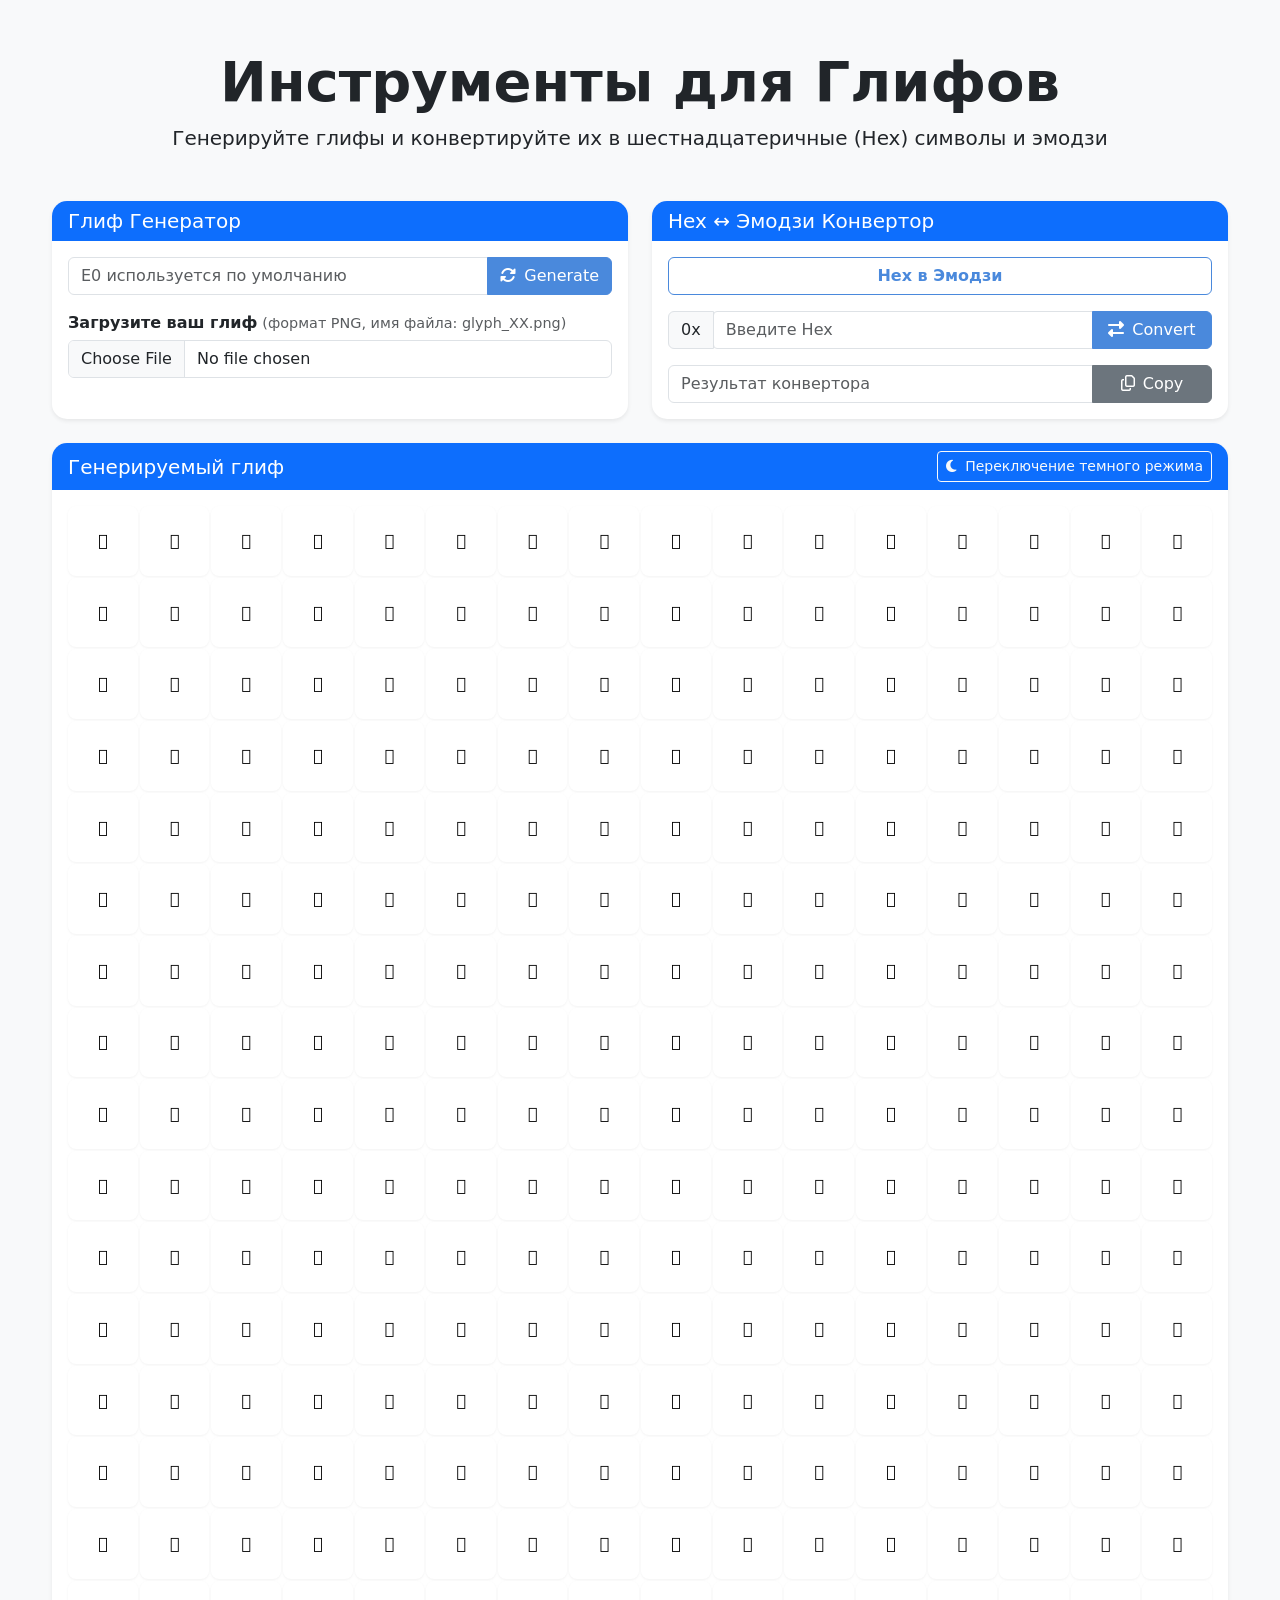
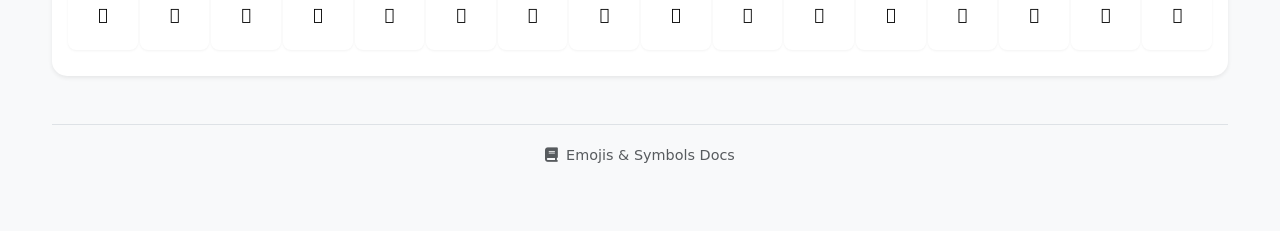
<file: glyph/index.html>
<!DOCTYPE html>
<html lang="en">

<head>
	<meta charset="UTF-8">
	<meta name="viewport" content="width=device-width, initial-scale=1.0">
	<title>kdev.world - Glyph Tools</title>
	<link href="https://cdn.jsdelivr.net/npm/bootstrap@5.3.0/dist/css/bootstrap.min.css" rel="stylesheet">
	<link href="https://cdnjs.cloudflare.com/ajax/libs/font-awesome/6.0.0-beta3/css/all.min.css" rel="stylesheet">
	<link href="https://cdnjs.cloudflare.com/ajax/libs/font-awesome/6.4.0/css/all.min.css" rel="stylesheet">
	<link href="../glyph/styles.css" rel="stylesheet">

</head>

<body>
	<div class="container py-5">
		<header class="text-center mb-5">
			<h1 class="display-4 fw-bold">Инструменты для Глифов</h1>
			<p class="lead">Генерируйте глифы и конвертируйте их в шестнадцатеричные (Hex) символы и эмодзи</p>
		</header>

		<div id="mobileAlert" class="alert alert-warning alert-dismissible fade show d-md-none" role="alert" style="display: none;">
			<strong>Внимание для мобильных пользователей:</strong> Версия сайта еще сыра для мобильных устройств. Советуется использовать Персональные Компьютеры.
			<button type="button" class="btn-close" data-bs-dismiss="alert" aria-label="Close"></button>
		</div>

		<div class="row g-4">
			<div class="col-md-6">
				<div class="card h-100 shadow-sm">
					<div class="card-header bg-primary text-white">
						<h2 class="h5 mb-0">Глиф Генератор</h2>
					</div>
					<div class="card-body">
						<div class="mb-3">
							<div class="input-group">
								<input type="text" id="glyph-input" class="form-control" placeholder="E0 используется по умолчанию">
								<button id="generate-glyph" class="btn btn-primary">
									<i class="fas fa-sync-alt me-2"></i>Generate
								</button>
							</div>
						</div>
						<div class="mb-3">
							<strong>Загрузите ваш глиф</strong> <span class="text-muted">(формат PNG, имя файла: glyph_XX.png)</span>
							<input type="file" class="form-control" id="glyphUpload" accept=".png">
						</div>

						<div id="glyphSuccessMsg" class="alert alert-success alert-dismissible fade show d-none" role="alert">
							Glyph generated successfully!
						</div>
						<div id="glyphErrorMsg" class="alert alert-danger alert-dismissible fade show d-none" role="alert">
						</div>
					</div>
				</div>
			</div>

			<div class="col-md-6">
				<div class="card h-100 shadow-sm">
					<div class="card-header bg-primary text-white">
						<h2 class="h5 mb-0">Hex ↔ Эмодзи Конвертор</h2>
					</div>
					<div class="card-body">
						<div class="mb-3">
							<button id="conversionModeButton" class="btn btn-outline-primary w-100 conversion-mode-text">
								Hex в Эмодзи
							</button>
						</div>
						<div class="input-group mb-3 converter-input-group">
							<span id="inputPrefix" class="input-group-text">0x</span>
							<input type="text" id="converterInput" class="form-control" placeholder="Введите Hex">
							<button id="convertButton" class="btn btn-primary">
								<i class="fas fa-exchange-alt me-2"></i>Convert
							</button>
						</div>
						<div class="input-group converter-input-group">
							<input type="text" class="form-control" id="converterOutput" readonly="" placeholder="Результат конвертора">
							<button id="copyButton" class="btn btn-secondary">
								<i class="far fa-copy me-2"></i>Copy
							</button>
						</div>
						<div id="errorMsg" class="alert alert-danger d-none mt-3" role="alert"></div>
						<div id="successMsg" class="alert alert-success d-none mt-3" role="alert"></div>
					</div>
				</div>
			</div>
		</div>

		<div class="row mt-4">
			<div class="col-12">
				<div class="card shadow-sm">
					<div class="card-header bg-primary text-white d-flex justify-content-between align-items-center">
						<h5 class="h5 mb-0">Генерируемый глиф</h5>
						<button id="darkModeToggle" class="btn btn-outline-light btn-sm">
							<i class="fas fa-moon"></i> Переключение темного режима
						</button>
					</div>
					<div class="card-body">
						<div id="glyph-output" class="glyph-grid"></div>
					</div>
				</div>
			</div>
		</div>

		<footer class="container mt-5 mb-3">
			<div class="row justify-content-center">
				<div class="col-md-8">
					<div class="d-flex justify-content-center flex-wrap gap-3">
						<a href="https://wiki.bedrock.dev/concepts/emojis.html" class="text-decoration-none text-muted" target="_blank" rel="noopener noreferrer">
							<i class="fas fa-book me-2"></i>Emojis & Symbols Docs
						</a>
					</div>
				</div>
			</div>
		</footer>
	</div>

	<script src="https://cdn.jsdelivr.net/npm/bootstrap@5.3.0/dist/js/bootstrap.bundle.min.js"></script>
	<script src="../glyph/script.js"></script>
</body>

</html>
</file>
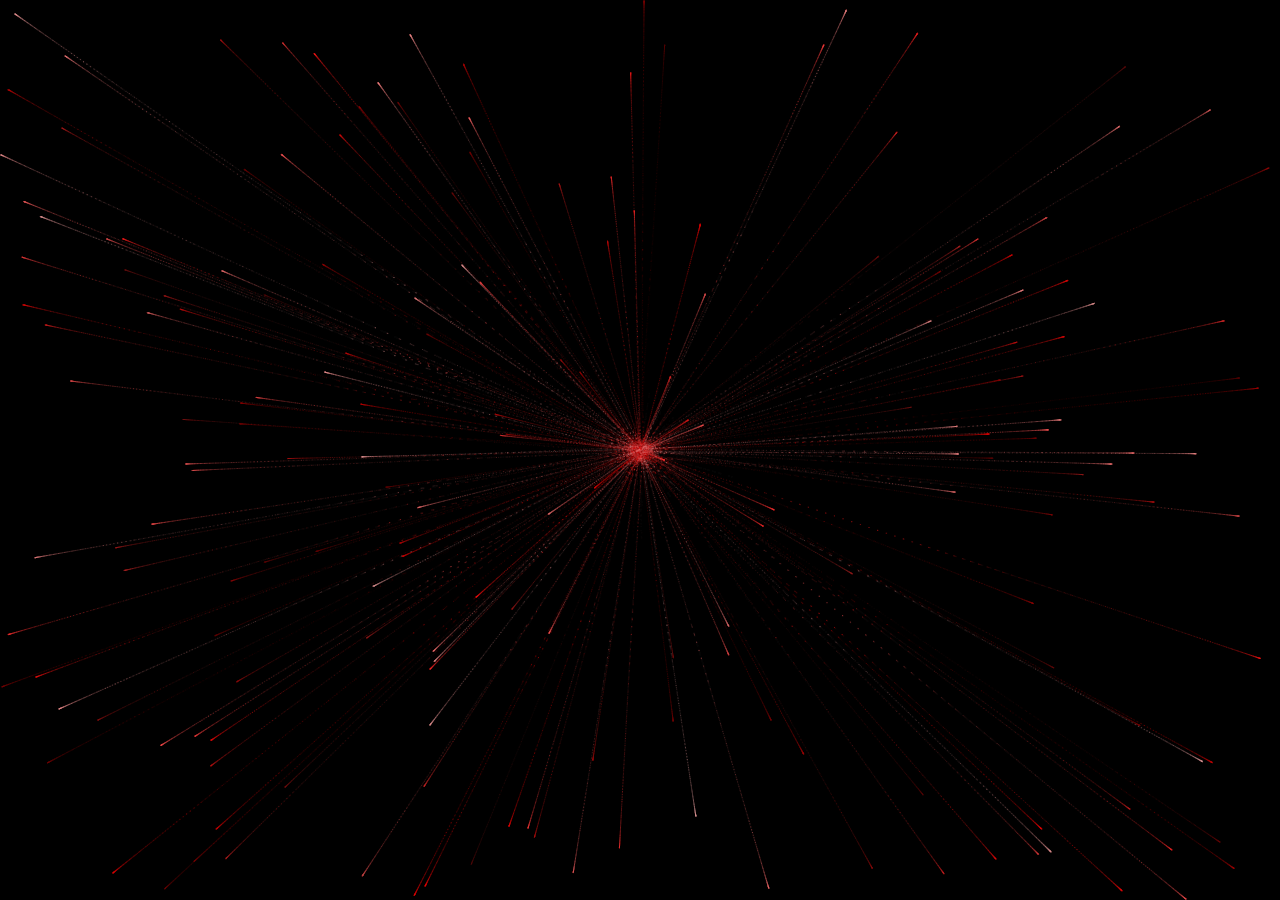
<file: heart.html>
<!DOCTYPE html>
<html lang="en">
<head>
    <meta charset="UTF-8">
    <meta http-equiv="X-UA-Compatible" content="IE=edge">
    <meta name="viewport" content="width=device-width, initial-scale=1.0">
    <title>Document</title>
    <style>
        canvas {
            position: absolute;
            left: 0;
            top: 0;
            width: 100%;
            height: 100%;
            background-color: rgba(0, 0, 0, .2);
        }
    </style>
</head>
<body>
    <canvas id="heart"></canvas>

    <script>
        window.requestAnimationFrame =
            window.__requestAnimationFrame ||
            window.requestAnimationFrame ||
            window.webkitRequestAnimationFrame ||
            window.mozRequestAnimationFrame ||
            window.oRequestAnimationFrame ||
            window.msRequestAnimationFrame ||
            (function () {
                return function (callback, element) {
                    var lastTime = element.__lastTime;
                    if (lastTime === undefined) {
                        lastTime = 0;
                    }
                    var currTime = Date.now();
                    var timeToCall = Math.max(1, 33 - (currTime - lastTime));
                    window.setTimeout(callback, timeToCall);
                    element.__lastTime = currTime + timeToCall;
                };
            })();
        window.isDevice = (/android|webos|iphone|ipad|ipod|blackberry|iemobile|opera mini/i.test(((navigator.userAgent || navigator.vendor || window.opera)).toLowerCase()));
        var loaded = false;
        var init = function () {
            if (loaded) return;
            loaded = true;
            var mobile = window.isDevice;
            var koef = mobile ? 0.5 : 1;
            var canvas = document.getElementById('heart');
            var ctx = canvas.getContext('2d');
            var width = canvas.width = koef * innerWidth;
            var height = canvas.height = koef * innerHeight;
            var rand = Math.random;
            ctx.fillStyle = "rgba(0,0,0,1)";
            ctx.fillRect(0, 0, width, height);

            var heartPosition = function (rad) {
                //return [Math.sin(rad), Math.cos(rad)];
                return [Math.pow(Math.sin(rad), 3), -(15 * Math.cos(rad) - 5 * Math.cos(2 * rad) - 2 * Math.cos(3 * rad) - Math.cos(4 * rad))];
            };
            var scaleAndTranslate = function (pos, sx, sy, dx, dy) {
                return [dx + pos[0] * sx, dy + pos[1] * sy];
            };

            window.addEventListener('resize', function () {
                width = canvas.width = koef * innerWidth;
                height = canvas.height = koef * innerHeight;
                ctx.fillStyle = "rgba(0,0,0,1)";
                ctx.fillRect(0, 0, width, height);
            });

            var traceCount = mobile ? 20 : 50;
            var pointsOrigin = [];
            var i;
            var dr = mobile ? 0.3 : 0.1;
            for (i = 0; i < Math.PI * 2; i += dr) pointsOrigin.push(scaleAndTranslate(heartPosition(i), 210, 13, 0, 0));
            for (i = 0; i < Math.PI * 2; i += dr) pointsOrigin.push(scaleAndTranslate(heartPosition(i), 150, 9, 0, 0));
            for (i = 0; i < Math.PI * 2; i += dr) pointsOrigin.push(scaleAndTranslate(heartPosition(i), 90, 5, 0, 0));
            var heartPointsCount = pointsOrigin.length;

            var targetPoints = [];
            var pulse = function (kx, ky) {
                for (i = 0; i < pointsOrigin.length; i++) {
                    targetPoints[i] = [];
                    targetPoints[i][0] = kx * pointsOrigin[i][0] + width / 2;
                    targetPoints[i][1] = ky * pointsOrigin[i][1] + height / 2;
                }
            };

            var e = [];
            for (i = 0; i < heartPointsCount; i++) {
                var x = rand() * width;
                var y = rand() * height;
                e[i] = {
                    vx: 0,
                    vy: 0,
                    R: 2,
                    speed: rand() + 5,
                    q: ~~(rand() * heartPointsCount),
                    D: 2 * (i % 2) - 1,
                    force: 0.2 * rand() + 0.7,
                    f: "hsla(0," + ~~(40 * rand() + 60) + "%," + ~~(60 * rand() + 20) + "%,.3)",
                    trace: []
                };
                for (var k = 0; k < traceCount; k++) e[i].trace[k] = { x: x, y: y };
            }

            var config = {
                traceK: 0.4,
                timeDelta: 0.01
            };

            var time = 0;
            var loop = function () {
                var n = -Math.cos(time);
                pulse((1 + n) * .5, (1 + n) * .5);
                time += ((Math.sin(time)) < 0 ? 9 : (n > 0.8) ? .2 : 1) * config.timeDelta;
                ctx.fillStyle = "rgba(0,0,0,.1)";
                ctx.fillRect(0, 0, width, height);
                for (i = e.length; i--;) {
                    var u = e[i];
                    var q = targetPoints[u.q];
                    var dx = u.trace[0].x - q[0];
                    var dy = u.trace[0].y - q[1];
                    var length = Math.sqrt(dx * dx + dy * dy);
                    if (10 > length) {
                        if (0.95 < rand()) {
                            u.q = ~~(rand() * heartPointsCount);
                        }
                        else {
                            if (0.99 < rand()) {
                                u.D *= -1;
                            }
                            u.q += u.D;
                            u.q %= heartPointsCount;
                            if (0 > u.q) {
                                u.q += heartPointsCount;
                            }
                        }
                    }
                    u.vx += -dx / length * u.speed;
                    u.vy += -dy / length * u.speed;
                    u.trace[0].x += u.vx;
                    u.trace[0].y += u.vy;
                    u.vx *= u.force;
                    u.vy *= u.force;
                    for (k = 0; k < u.trace.length - 1;) {
                        var T = u.trace[k];
                        var N = u.trace[++k];
                        N.x -= config.traceK * (N.x - T.x);
                        N.y -= config.traceK * (N.y - T.y);
                    }
                    ctx.fillStyle = u.f;
                    for (k = 0; k < u.trace.length; k++) {
                        ctx.fillRect(u.trace[k].x, u.trace[k].y, 1, 1);
                    }
                }
                //ctx.fillStyle = "rgba(255,255,255,1)";
                //for (i = u.trace.length; i--;) ctx.fillRect(targetPoints[i][0], targetPoints[i][1], 2, 2);

                window.requestAnimationFrame(loop, canvas);
            };
            loop();
        };

        var s = document.readyState;
        if (s === 'complete' || s === 'loaded' || s === 'interactive') init();
        else document.addEventListener('DOMContentLoaded', init, false);
    </script>
</body>
</html>
</file>
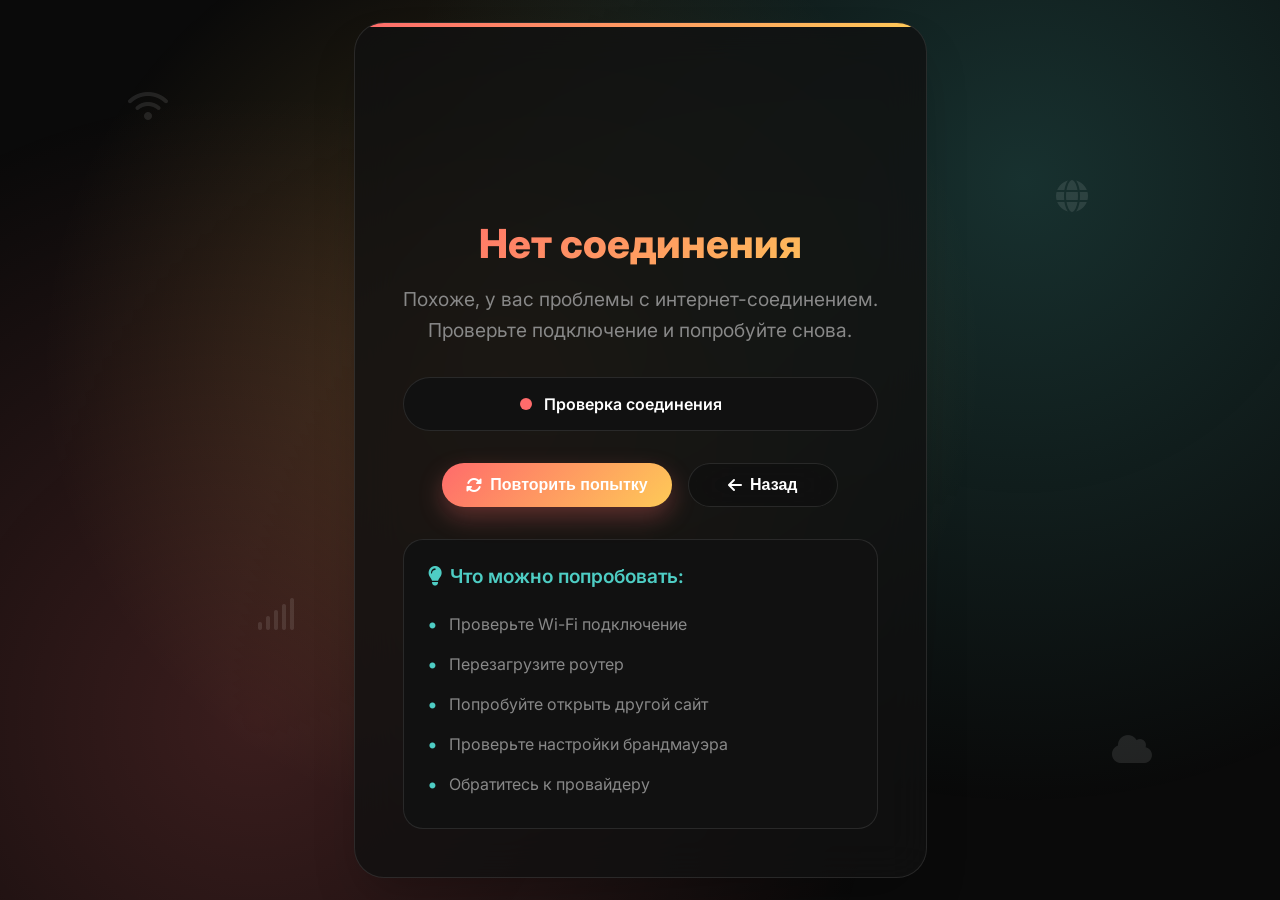
<file: offline.html>
<!DOCTYPE html>
<html lang="ru">
<head>
    <meta charset="UTF-8">
    <meta name="viewport" content="width=device-width, initial-scale=1.0">
    <title>Нет соединения - kdev.world</title>
    <link rel="icon" href="data:image/svg+xml,<svg xmlns='http://www.w3.org/2000/svg' viewBox='0 0 100 100'><text y='.9em' font-size='90'>🌐</text></svg>">
    <link href="https://cdnjs.cloudflare.com/ajax/libs/font-awesome/6.4.0/css/all.min.css" rel="stylesheet">
    <style>
        @import url('https://fonts.googleapis.com/css2?family=Inter:wght@300;400;500;600;700;800&display=swap');
        
        * {
            margin: 0;
            padding: 0;
            box-sizing: border-box;
            user-select: none;
        }

        :root {
            --primary: #0A0A0A;
            --secondary: #111111;
            --accent: #FF6B6B;
            --accent-blue: #4ECDC4;
            --text-primary: #FFFFFF;
            --text-secondary: #888888;
            --glass-bg: rgba(17, 17, 17, 0.8);
            --border: rgba(255, 255, 255, 0.1);
            --gradient-1: linear-gradient(135deg, #667eea 0%, #764ba2 100%);
            --gradient-2: linear-gradient(135deg, #ff6b6b 0%, #feca57 100%);
            --shadow: 0 25px 50px -12px rgba(0, 0, 0, 0.25);
        }

        body {
            font-family: 'Inter', sans-serif;
            background: var(--primary);
            color: var(--text-primary);
            min-height: 100vh;
            display: flex;
            align-items: center;
            justify-content: center;
            overflow: hidden;
        }

        .animated-bg {
            position: fixed;
            top: 0;
            left: 0;
            width: 100%;
            height: 100%;
            z-index: -1;
            background: radial-gradient(circle at 20% 80%, rgba(255, 107, 107, 0.2) 0%, transparent 50%),
                        radial-gradient(circle at 80% 20%, rgba(78, 205, 196, 0.2) 0%, transparent 50%),
                        radial-gradient(circle at 40% 40%, rgba(255, 202, 87, 0.2) 0%, transparent 50%);
            animation: bgMove 15s ease-in-out infinite;
        }

        @keyframes bgMove {
            0%, 100% { transform: translate(0, 0) rotate(0deg); }
            33% { transform: translate(20px, -20px) rotate(0.5deg); }
            66% { transform: translate(-15px, 15px) rotate(-0.5deg); }
        }

        .floating-elements {
            position: fixed;
            top: 0;
            left: 0;
            width: 100%;
            height: 100%;
            z-index: -1;
            pointer-events: none;
        }

        .floating-icon {
            position: absolute;
            color: rgba(255, 255, 255, 0.1);
            font-size: 2rem;
            animation: float 6s ease-in-out infinite;
        }

        .floating-icon:nth-child(1) {
            top: 10%;
            left: 10%;
            animation-delay: 0s;
        }

        .floating-icon:nth-child(2) {
            top: 20%;
            right: 15%;
            animation-delay: 1s;
        }

        .floating-icon:nth-child(3) {
            bottom: 30%;
            left: 20%;
            animation-delay: 2s;
        }

        .floating-icon:nth-child(4) {
            bottom: 15%;
            right: 10%;
            animation-delay: 3s;
        }

        @keyframes float {
            0%, 100% { 
                transform: translateY(0) rotate(0deg); 
                opacity: 0.1; 
            }
            50% { 
                transform: translateY(-20px) rotate(180deg); 
                opacity: 0.3; 
            }
        }

        .offline-container {
            text-align: center;
            max-width: 600px;
            padding: 3rem;
            background: var(--glass-bg);
            backdrop-filter: blur(20px);
            border: 1px solid var(--border);
            border-radius: 30px;
            box-shadow: var(--shadow);
            position: relative;
            overflow: hidden;
        }

        .offline-container::before {
            content: '';
            position: absolute;
            top: 0;
            left: 0;
            right: 0;
            height: 4px;
            background: var(--gradient-2);
            border-radius: 30px 30px 0 0;
        }

        .wifi-icon {
            font-size: 6rem;
            color: var(--accent);
            margin-bottom: 2rem;
            position: relative;
            display: inline-block;
            animation: wifiPulse 2s ease-in-out infinite;
        }

        .wifi-icon::after {
            content: '';
            position: absolute;
            top: 50%;
            left: 50%;
            width: 120%;
            height: 120%;
            border: 3px solid var(--accent);
            border-radius: 50%;
            transform: translate(-50%, -50%);
            opacity: 0;
            animation: ripple 2s infinite;
        }

        @keyframes wifiPulse {
            0%, 100% { transform: scale(1); }
            50% { transform: scale(1.1); }
        }

        @keyframes ripple {
            0% {
                transform: translate(-50%, -50%) scale(0.8);
                opacity: 1;
            }
            100% {
                transform: translate(-50%, -50%) scale(2);
                opacity: 0;
            }
        }

        .offline-title {
            font-size: 2.5rem;
            font-weight: 800;
            background: var(--gradient-2);
            -webkit-background-clip: text;
            -webkit-text-fill-color: transparent;
            background-clip: text;
            margin-bottom: 1rem;
        }

        .offline-subtitle {
            font-size: 1.2rem;
            color: var(--text-secondary);
            margin-bottom: 2rem;
            line-height: 1.6;
        }

        .connection-status {
            display: flex;
            align-items: center;
            justify-content: center;
            gap: 12px;
            padding: 1rem 1.5rem;
            background: var(--secondary);
            border-radius: 50px;
            margin-bottom: 2rem;
            border: 1px solid var(--border);
        }

        .status-indicator {
            width: 12px;
            height: 12px;
            border-radius: 50%;
            background: var(--accent);
            animation: statusBlink 1.5s ease-in-out infinite;
        }

        .status-text {
            font-weight: 600;
            color: var(--text-primary);
        }

        @keyframes statusBlink {
            0%, 100% { opacity: 1; }
            50% { opacity: 0.3; }
        }

        .action-buttons {
            display: flex;
            gap: 1rem;
            justify-content: center;
            flex-wrap: wrap;
            margin-bottom: 2rem;
        }

        .action-btn {
            padding: 12px 24px;
            border: none;
            border-radius: 50px;
            font-weight: 600;
            font-size: 1rem;
            cursor: pointer;
            transition: all 0.3s ease;
            display: flex;
            align-items: center;
            gap: 8px;
            min-width: 150px;
            justify-content: center;
        }

        .btn-primary {
            background: var(--gradient-2);
            color: white;
            box-shadow: 0 10px 25px rgba(255, 107, 107, 0.3);
        }

        .btn-primary:hover {
            transform: translateY(-3px);
            box-shadow: 0 15px 35px rgba(255, 107, 107, 0.4);
        }

        .btn-secondary {
            background: var(--glass-bg);
            backdrop-filter: blur(20px);
            border: 1px solid var(--border);
            color: var(--text-primary);
        }

        .btn-secondary:hover {
            transform: translateY(-3px);
            background: var(--secondary);
            box-shadow: var(--shadow);
        }

        .tips-section {
            text-align: left;
            background: var(--secondary);
            border-radius: 20px;
            padding: 1.5rem;
            border: 1px solid var(--border);
        }

        .tips-title {
            font-size: 1.2rem;
            font-weight: 600;
            margin-bottom: 1rem;
            color: var(--accent-blue);
            display: flex;
            align-items: center;
            gap: 8px;
        }

        .tips-list {
            list-style: none;
            space-y: 0.5rem;
        }

        .tips-list li {
            padding: 8px 0;
            color: var(--text-secondary);
            display: flex;
            align-items: center;
            gap: 12px;
        }

        .tips-list li::before {
            content: '•';
            color: var(--accent-blue);
            font-weight: bold;
            font-size: 1.2rem;
        }

        .loading-dots {
            display: inline-flex;
            gap: 4px;
        }

        .loading-dot {
            width: 6px;
            height: 6px;
            border-radius: 50%;
            background: var(--accent);
            animation: loadingDots 1.4s ease-in-out infinite both;
        }

        .loading-dot:nth-child(1) { animation-delay: -0.32s; }
        .loading-dot:nth-child(2) { animation-delay: -0.16s; }

        @keyframes loadingDots {
            0%, 80%, 100% {
                transform: scale(0);
                opacity: 0.5;
            }
            40% {
                transform: scale(1);
                opacity: 1;
            }
        }

        @media (max-width: 768px) {
            .offline-container {
                margin: 1rem;
                padding: 2rem 1.5rem;
            }

            .offline-title {
                font-size: 2rem;
            }

            .wifi-icon {
                font-size: 4rem;
            }

            .action-buttons {
                flex-direction: column;
                align-items: center;
            }

            .action-btn {
                width: 100%;
                max-width: 250px;
            }
        }

        .connection-test {
            display: none;
        }
    </style>
</head>
<body>
    <div class="animated-bg"></div>
    
    <div class="floating-elements">
        <i class="floating-icon fas fa-wifi"></i>
        <i class="floating-icon fas fa-globe"></i>
        <i class="floating-icon fas fa-signal"></i>
        <i class="floating-icon fas fa-cloud"></i>
    </div>

    <div class="offline-container">
        <div class="wifi-icon">
            <i class="fas fa-wifi-slash"></i>
        </div>

        <h1 class="offline-title">Нет соединения</h1>
        <p class="offline-subtitle">
            Похоже, у вас проблемы с интернет-соединением.<br>
            Проверьте подключение и попробуйте снова.
        </p>

        <div class="connection-status">
            <div class="status-indicator"></div>
            <span class="status-text">Проверка соединения</span>
            <div class="loading-dots">
                <div class="loading-dot"></div>
                <div class="loading-dot"></div>
                <div class="loading-dot"></div>
            </div>
        </div>

        <div class="action-buttons">
            <button class="action-btn btn-primary" onclick="checkConnection()">
                <i class="fas fa-sync-alt"></i>
                Повторить попытку
            </button>
            <button class="action-btn btn-secondary" onclick="goBack()">
                <i class="fas fa-arrow-left"></i>
                Назад
            </button>
        </div>

        <div class="tips-section">
            <h3 class="tips-title">
                <i class="fas fa-lightbulb"></i>
                Что можно попробовать:
            </h3>
            <ul class="tips-list">
                <li>Проверьте Wi-Fi подключение</li>
                <li>Перезагрузите роутер</li>
                <li>Попробуйте открыть другой сайт</li>
                <li>Проверьте настройки брандмауэра</li>
                <li>Обратитесь к провайдеру</li>
            </ul>
        </div>
    </div>

    <img class="connection-test" id="connection-test" alt="">

    <script>
        let connectionCheckInterval;
        let attemptCount = 0;
        const maxAttempts = 3;

        document.addEventListener('DOMContentLoaded', () => {
            startConnectionCheck();
            updateConnectionStatus();
        });

        function startConnectionCheck() {
            connectionCheckInterval = setInterval(checkConnectionAuto, 5000);
        }

        function checkConnectionAuto() {
            const img = document.getElementById('connection-test');
            img.onerror = () => {
                updateConnectionStatus(false);
            };
            img.onload = () => {
                updateConnectionStatus(true);
                setTimeout(() => {
                    window.location.href = '/';
                }, 1000);
            };
            img.src = 'https://www.google.com/favicon.ico?' + Date.now();
        }

        function checkConnection() {
            attemptCount++;
            
            const button = document.querySelector('.btn-primary');
            const icon = button.querySelector('i');
            const statusText = document.querySelector('.status-text');
            
            icon.style.animation = 'spin 1s linear infinite';
            button.disabled = true;
            statusText.textContent = `Попытка ${attemptCount}/${maxAttempts}...`;
            
            const img = new Image();
            img.onerror = () => {
                setTimeout(() => {
                    icon.style.animation = '';
                    button.disabled = false;
                    
                    if (attemptCount >= maxAttempts) {
                        statusText.textContent = 'Соединение не установлено';
                        showAdvancedTips();
                    } else {
                        statusText.textContent = 'Проверка соединения';
                    }
                }, 2000);
            };
            
            img.onload = () => {
                icon.style.animation = '';
                button.disabled = false;
                statusText.textContent = 'Соединение восстановлено!';
                
                document.querySelector('.status-indicator').style.background = '#4ECDC4';
                
                setTimeout(() => {
                    window.location.href = '/';
                }, 1500);
            };
            
            img.src = 'https://www.google.com/favicon.ico?' + Date.now();
        }

        function updateConnectionStatus(isOnline = null) {
            const statusText = document.querySelector('.status-text');
            const statusIndicator = document.querySelector('.status-indicator');
            
            if (isOnline === true) {
                statusText.textContent = 'Соединение восстановлено!';
                statusIndicator.style.background = '#4ECDC4';
            } else if (isOnline === false) {
                statusText.textContent = 'Нет соединения';
                statusIndicator.style.background = '#FF6B6B';
            } else {
                statusText.textContent = 'Проверка соединения';
                statusIndicator.style.background = '#FF6B6B';
            }
        }

        function showAdvancedTips() {
            const tipsSection = document.querySelector('.tips-section');
            tipsSection.style.animation = 'pulse 0.5s ease-in-out';
            
            const tipsList = document.querySelector('.tips-list');
            const additionalTips = [
                'Попробуйте использовать мобильный интернет',
                'Очистите кэш браузера',
                'Отключите VPN или прокси'
            ];
            
            additionalTips.forEach(tip => {
                const li = document.createElement('li');
                li.textContent = tip;
                li.style.color = '#4ECDC4';
                tipsList.appendChild(li);
            });
        }

        function goBack() {
            if (window.history.length > 1) {
                window.history.back();
            } else {
                window.location.href = '/';
            }
        }

        const style = document.createElement('style');
        style.textContent = `
            @keyframes spin {
                from { transform: rotate(0deg); }
                to { transform: rotate(360deg); }
            }
        `;
        document.head.appendChild(style);

        window.addEventListener('beforeunload', () => {
            if (connectionCheckInterval) {
                clearInterval(connectionCheckInterval);
            }
        });
    </script>
</body>
</html>
</file>
<file: glyph/styles.css>
/* Variables */
:root {
	--primary-color: #4a89dc;
	--primary-hover-color: #3b78cc;
	--background-color: #f8f9fa;
	--card-border-radius: 15px;
	--transition-speed: 0.3s;
}

/* Global Styles */
body {
	background-color: var(--background-color);
}

.container {
	max-width: 1200px;
}

/* Typography */
.text-muted {
	font-size: 0.9em;
}

.glyph-description {
	text-align: justify;
	color: #6c757d;
	font-size: 0.9em;
}

.glyph-input-label,
.conversion-mode-text {
	font-weight: bold;
}

/* Card Styles */
.card {
	border: none;
	border-radius: var(--card-border-radius);
	transition: all var(--transition-speed) ease;
}

.card:hover {
	transform: translateY(-5px);
	box-shadow: 0 10px 20px rgba(0, 0, 0, 0.1);
}

.card-header {
	border-radius: var(--card-border-radius) var(--card-border-radius) 0 0 !important;
	border-bottom: none;
}

/* Button Styles */
.btn-primary {
	background-color: var(--primary-color);
	border-color: var(--primary-color);
}

.btn-primary:hover {
	background-color: var(--primary-hover-color);
	border-color: var(--primary-hover-color);
}

.btn-outline-primary {
	color: var(--primary-color);
	border-color: var(--primary-color);
}

.btn-outline-primary:hover {
	background-color: var(--primary-color);
	color: white;
}

#conversionModeButton {
	transition: all var(--transition-speed) ease;
}

#darkModeToggle {
	font-size: 0.875rem;
	padding: 0.25rem 0.5rem;
}

#darkModeToggle i {
	margin-right: 0.25rem;
}

/* Dark Mode Styles */
.card-header.bg-primary.dark-mode {
	background-color: #2a2a2a !important;
}

.card.dark-mode {
	background-color: #1a1a1a;
	color: #ffffff;
}

/* File Upload Styles */
#glyphUpload {
	margin-top: 5px;
}

/* Glyph Output Styles */
#glyph-output {
	display: grid;
	grid-template-columns: repeat(16, minmax(40px, 1fr));
	gap: 2px;
	overflow-x: auto;
	padding-bottom: 10px;
	width: 100%;
}

#glyph-output div {
	aspect-ratio: 1;
	display: flex;
	align-items: center;
	justify-content: center;
	background-color: #ffffff;
	border-radius: 8px;
	transition: all 0.2s ease;
	cursor: pointer;
	box-shadow: 0 1px 2.5px rgba(0, 0, 0, 0.05);
	position: relative;
	font-size: 16px;
	background-repeat: no-repeat;
	image-rendering: pixelated;
	overflow: visible;
}

#glyph-output div:hover {
	transform: scale(1.1);
	z-index: 1;
	box-shadow: 0 5px 15px rgba(0, 0, 0, 0.1);
}

#glyph-output div.transparent {
	background-color: rgba(200, 200, 200, 0.25);
}

/* Tooltip Styles */
.tooltip {
	position: absolute;
	bottom: 100%;
	left: 50%;
	transform: translateX(-50%);
	background-color: #333;
	color: #fff;
	padding: 5px 8px;
	border-radius: 4px;
	font-size: 0.75em;
	opacity: 0;
	transition: opacity 0.2s, transform 0.2s;
	pointer-events: none;
	white-space: nowrap;
	z-index: 1000;
}

#glyph-output div:hover .tooltip {
	opacity: 1;
	transform: translateX(-50%) translateY(-5px);
}

/* Copy Notification Styles */
.copy-notification {
	position: absolute;
	background-color: rgba(0, 0, 0, 0.7);
	color: white;
	padding: 5px 10px;
	border-radius: 4px;
	font-size: 0.8em;
	opacity: 0;
	transition: opacity 0.3s;
}

.success-msg {
	animation: fadeInOut 2s ease-in-out;
}

@keyframes fadeInOut {

	0%,
	100% {
		opacity: 0;
	}

	10%,
	90% {
		opacity: 1;
	}
}

/* Footer Styles */
footer {
	border-top: 1px solid #dee2e6;
	padding-top: 20px;
}

footer a {
	transition: color 0.3s ease;
}

footer a:hover {
	color: #007bff !important;
}

/* Zoom Window Styles */
.zoom-window {
	border-radius: 5px;
	background: white;
	padding: 10px;
	box-shadow: 0 0 15px rgba(0, 0, 0, 0.2);
}

.zoom-window canvas {
	display: block;
	image-rendering: pixelated;
}

.zoom-window .zoom-info {
	margin-top: 5px;
	font-size: 12px;
	text-align: center;
}

/* Mobile Alert Styles */
#mobileAlert {
	background-color: rgba(255, 243, 205, 0.9);
	border: none;
	border-radius: 10px;
	box-shadow: 0 4px 6px rgba(0, 0, 0, 0.1);
	margin-bottom: 20px;
}

#mobileAlert .btn-close {
	position: absolute;
	right: 10px;
	top: 50%;
	transform: translateY(-50%);
}

/* Media Queries */
@media (max-width: 767.98px) {
	#glyph-output {
		grid-template-columns: repeat(16, 50px);
		gap: 4px;
		padding: 10px;
	}

	#glyph-output div {
		font-size: 24px;
		width: 50px;
		height: 50px;
	}

	.input-group {
		flex-wrap: wrap;
	}

	#convertButton,
	#generate-glyph {
		width: 100%;
		margin-top: 10px;
		border-radius: 0.25rem !important;
	}

	#converterInput,
	#glyph-input {
		border-radius: 0.25rem !important;
	}

	#glyph-output::-webkit-scrollbar {
		height: 8px;
	}

	#glyph-output::-webkit-scrollbar-thumb {
		background-color: rgba(0, 0, 0, 0.2);
		border-radius: 4px;
	}

	#glyph-output::-webkit-scrollbar-track {
		background-color: rgba(0, 0, 0, 0.1);
	}

	#copyButton {
		border-top-left-radius: 0 !important;
		border-bottom-left-radius: 0 !important;
	}

	.input-group> :not(:first-child):not(.dropdown-menu):not(.valid-tooltip):not(.valid-feedback):not(.invalid-tooltip):not(.invalid-feedback) {
		margin-left: 0;
	}

	#converterInput {
		border-radius: 0.25rem !important;
	}

	#inputPrefix {
		border-radius: 0.25rem !important;
		margin-bottom: 10px;
	}
}

@media (min-width: 768px) {
	#glyph-output {
		overflow-x: visible;
	}

	.converter-input-group {
		display: flex;
	}

	.converter-input-group .form-control {
		flex: 1;
	}

	.converter-input-group .btn {
		width: 120px;
	}

	#inputPrefix {
		width: auto;
	}

	.glyph-description {
		padding-right: 1rem;
		padding-left: 1rem;
	}

	#converterInput {
		border-top-left-radius: 0.25rem !important;
		border-bottom-left-radius: 0.25rem !important;
	}

	#inputPrefix {
		border-top-right-radius: 0 !important;
		border-bottom-right-radius: 0 !important;
	}
}
</file>
